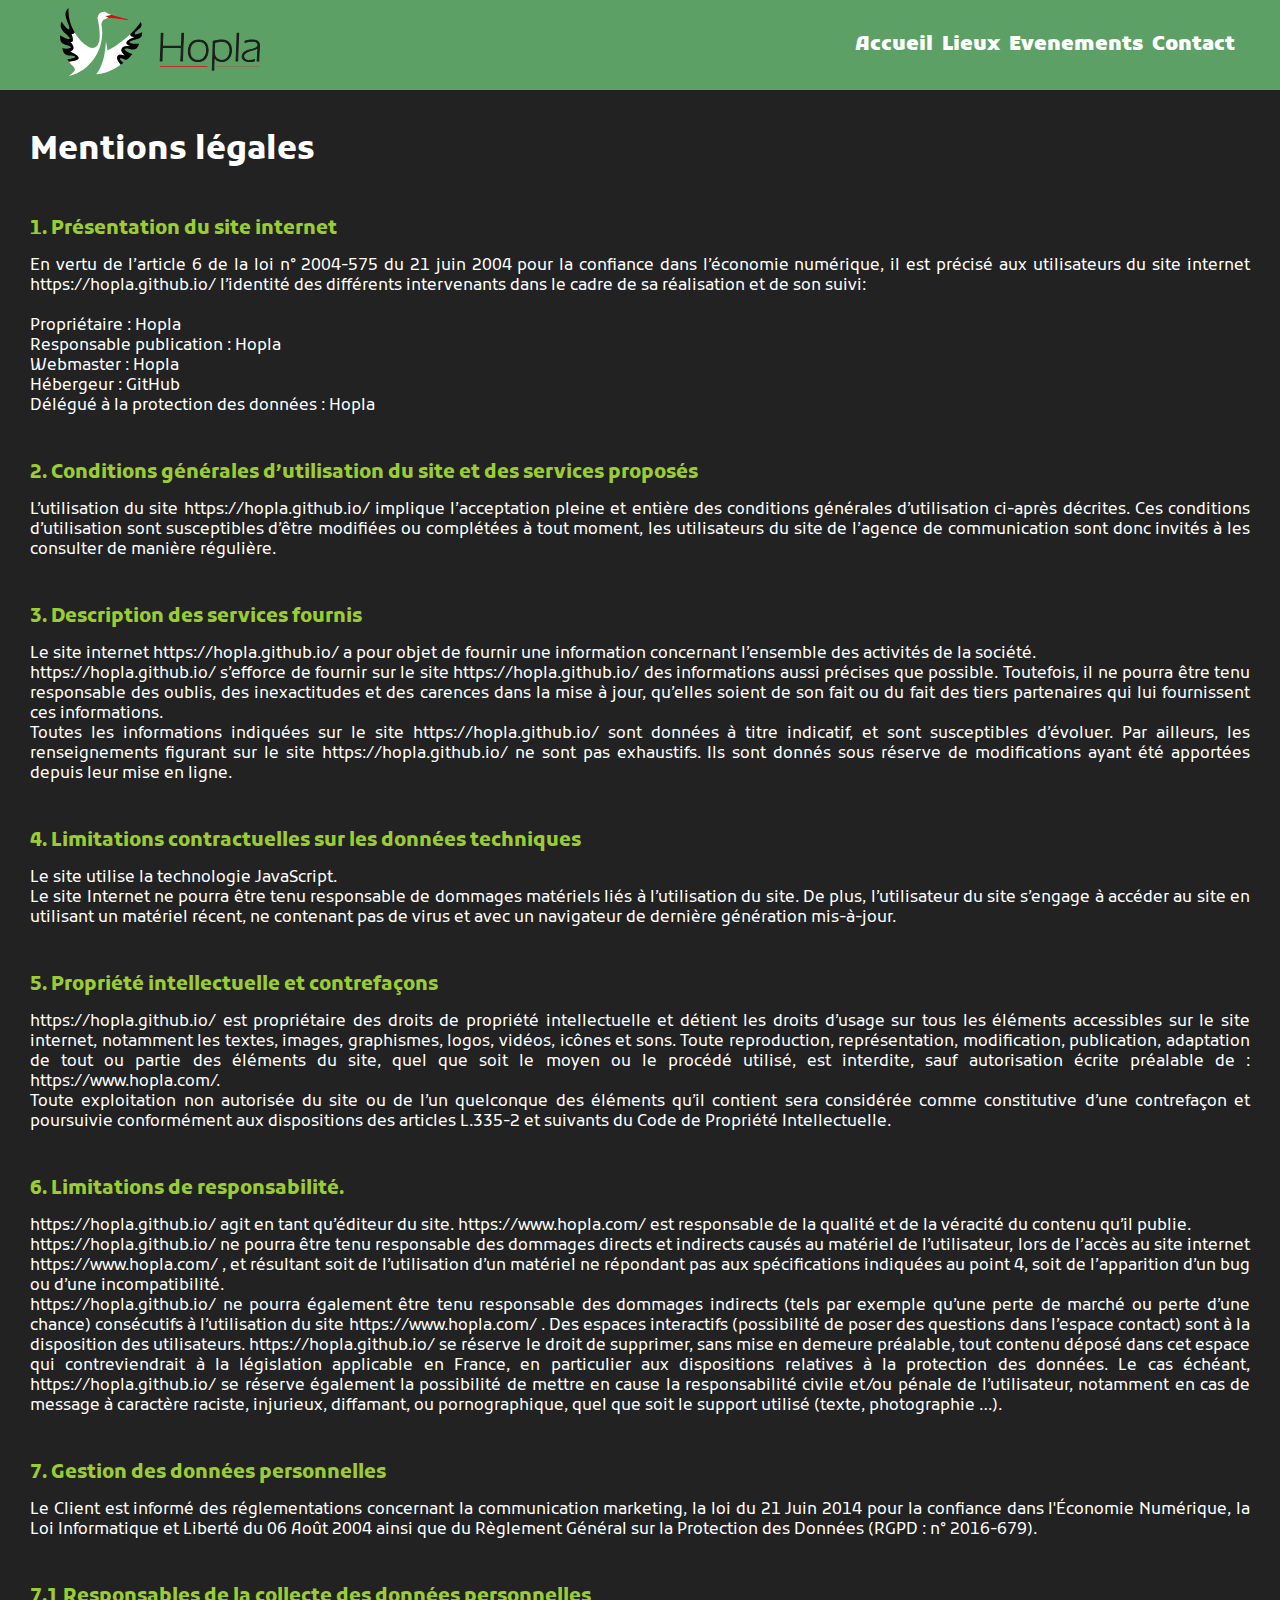
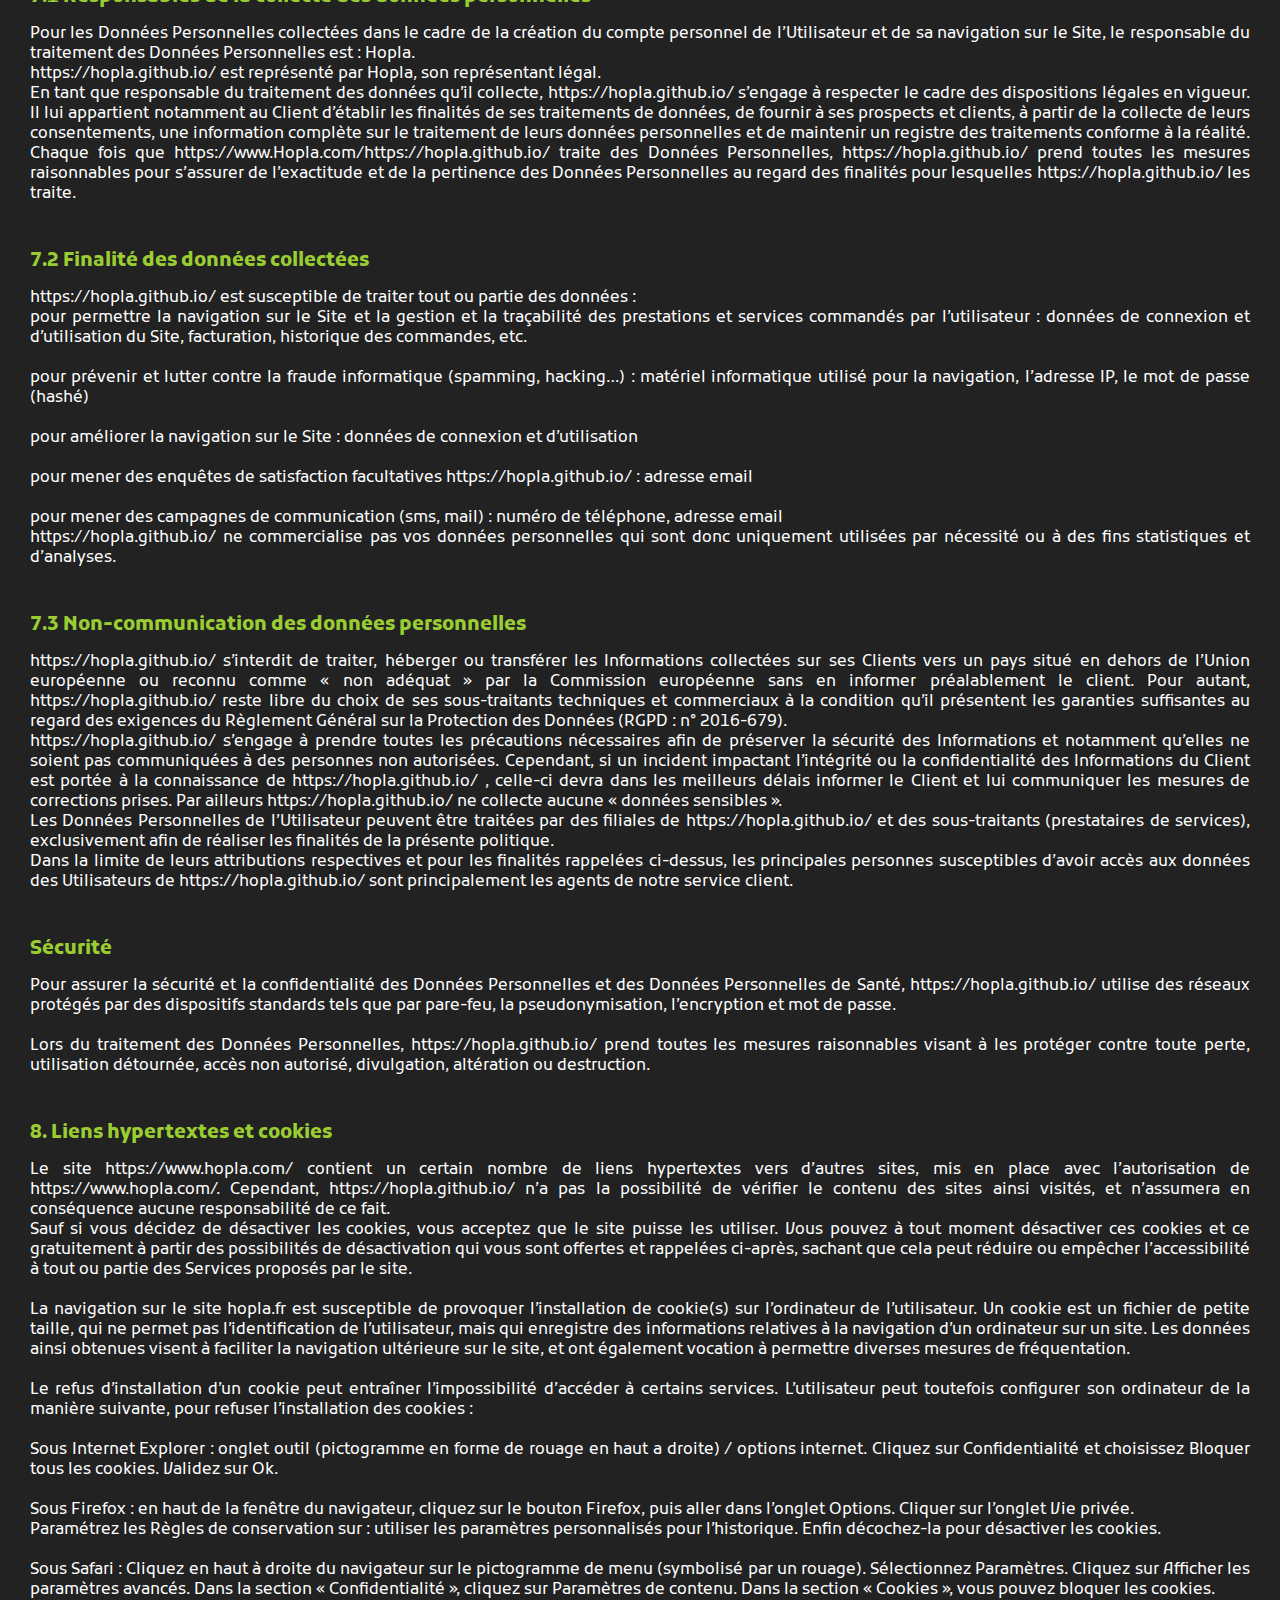
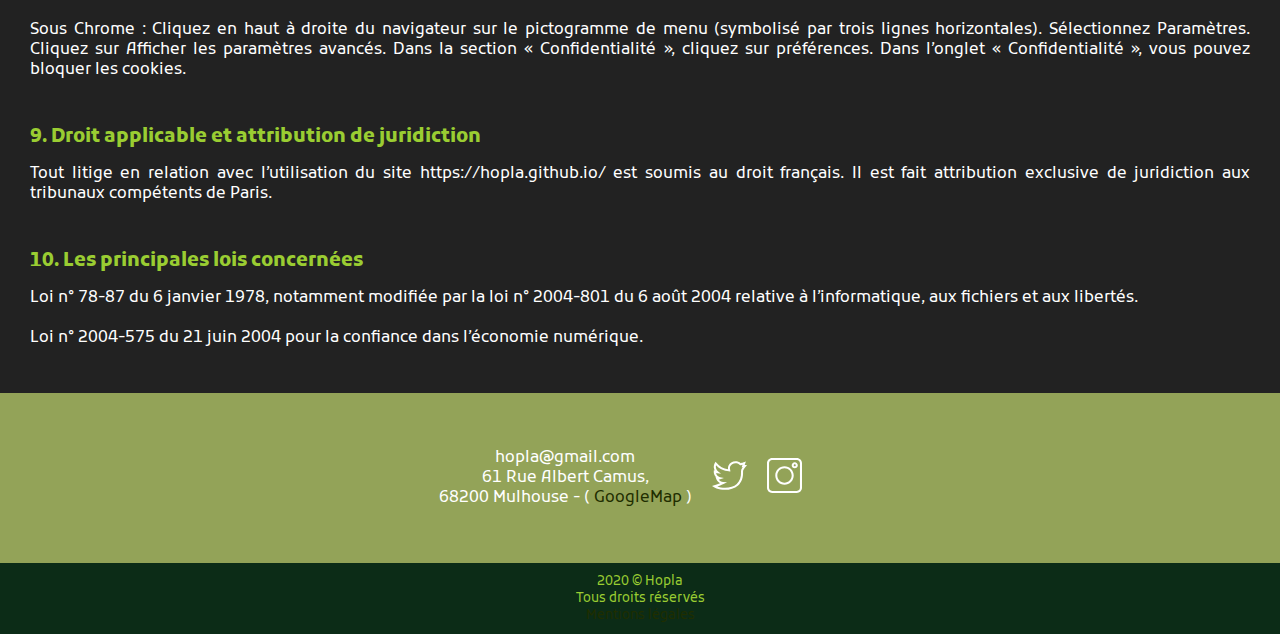
<file: mentionslegales.html>
<!DOCTYPE html>
<html lang="en">

<head>
    <meta charset="UTF-8">
    <meta name="viewport" content="width=device-width, initial-scale=1.0">
    <link rel="stylesheet" href="./style/commun.css">
    <link href="https://fonts.googleapis.com/css2?family=Kufam&display=swap" rel="stylesheet">
    <title>Document</title>
</head>
<style>
    .titre {
        margin: 30px;
        margin-bottom: 45px;
        margin-top: 130px;
        position: relative;
    }


    .container {
        margin: 30px;
    }

    .container h3 {
        margin-bottom: 15px;
        color: yellowgreen;
    }

    .container div {
        margin-bottom: 45px;
        text-align: justify;
    }
</style>

<body>

    <!-- NAVIGATION -->
    <nav class="navbar" id="navbar">
        <button id="hamburger-button" onclick="menu()">&#9776;</button>

        <a href="index.html">
            <img src="svg/Fichier1.svg" width="100%" height="100px">
          </a>
        <div class="navbar-menu">
            <a class="nav-link" href="index.html">Accueil</a>
            <a class="nav-link" href="index.html">Lieux</a>
            <a class="nav-link" href="index.html">Evenements</a>
            <a class="nav-link" href="index.html">Contact</a>
        </div>
    </nav>

    <div class="menutel">
        <ul>
            <img class="logo" src="svg/Fichier2.svg" width="100%" height="100px">
            <li> <a class="underline" onclick="menu()" href="index.html">Accueil</a> </li>
            <li> <a class="underline" onclick="menu()" href="index.html">Lieux</a> </li>
            <li> <a class="underline" onclick="menu()" href="index.html">Evenements</a> </li>
            <li> <a class="underline" onclick="menu()" href="index.html">Contact</a> </li>
        </ul>
    </div>

    <h1 class="titre">Mentions légales</h1>
    <div class="container">
        <h3>
            1. Présentation du site internet
        </h3>
        <div>
            En vertu de l’article 6 de la loi n° 2004-575 du 21 juin 2004 pour la confiance dans l’économie numérique,
            il est précisé aux utilisateurs du site internet https://hopla.github.io/ l’identité des différents
            intervenants dans le cadre de sa réalisation et de son suivi:
            <br><br>
            Propriétaire : Hopla <br>
            Responsable publication : Hopla <br>
            Webmaster : Hopla <br>
            Hébergeur : GitHub <br>
            Délégué à la protection des données : Hopla
        </div>
        <h3>
            2. Conditions générales d’utilisation du site et des services proposés
        </h3>
        <div>
            L’utilisation du site https://hopla.github.io/ implique l’acceptation pleine et entière des conditions
            générales d’utilisation ci-après décrites. Ces conditions d’utilisation sont susceptibles d’être modifiées
            ou complétées à tout moment, les utilisateurs du site de l’agence de communication sont donc invités à les
            consulter de manière régulière.
        </div>
        <h3>
            3. Description des services fournis
        </h3>
        <div>
            Le site internet https://hopla.github.io/ a pour objet de fournir une information concernant l’ensemble des
            activités de la société. <br>
            https://hopla.github.io/ s’efforce de fournir sur le site https://hopla.github.io/ des informations aussi
            précises que possible. Toutefois, il ne pourra être tenu responsable des oublis, des inexactitudes et des
            carences dans la mise à jour, qu’elles soient de son fait ou du fait des tiers partenaires qui lui
            fournissent ces informations. <br>
            Toutes les informations indiquées sur le site https://hopla.github.io/ sont données à titre indicatif, et
            sont susceptibles d’évoluer. Par ailleurs, les renseignements figurant sur le site https://hopla.github.io/
            ne sont pas exhaustifs. Ils sont donnés sous réserve de modifications ayant été apportées depuis leur mise
            en ligne.
        </div>
        <h3>
            4. Limitations contractuelles sur les données techniques
        </h3>
        <div>
            Le site utilise la technologie JavaScript. <br>
            Le site Internet ne pourra être tenu responsable de dommages matériels liés à l’utilisation du site. De
            plus, l’utilisateur du site s’engage à accéder au site en utilisant un matériel récent, ne contenant pas de
            virus et avec un navigateur de dernière génération mis-à-jour.
        </div>
        <h3>
            5. Propriété intellectuelle et contrefaçons
        </h3>
        <div>
            https://hopla.github.io/ est propriétaire des droits de propriété intellectuelle et détient les droits
            d’usage sur tous les éléments accessibles sur le site internet, notamment les textes, images, graphismes,
            logos, vidéos, icônes et sons. Toute reproduction, représentation, modification, publication, adaptation de
            tout ou partie des éléments du site, quel que soit le moyen ou le procédé utilisé, est interdite, sauf
            autorisation écrite préalable de : https://www.hopla.com/. <br>
            Toute exploitation non autorisée du site ou de l’un quelconque des éléments qu’il contient sera considérée
            comme constitutive d’une contrefaçon et poursuivie conformément aux dispositions des articles L.335-2 et
            suivants du Code de Propriété Intellectuelle.
        </div>
        <h3>
            6. Limitations de responsabilité.
        </h3>
        <div>
            https://hopla.github.io/ agit en tant qu’éditeur du site. https://www.hopla.com/ est responsable de la
            qualité et de la véracité du contenu qu’il publie. <br>
            https://hopla.github.io/ ne pourra être tenu responsable des dommages directs et indirects causés au
            matériel de l’utilisateur, lors de l’accès au site internet https://www.hopla.com/ , et résultant soit de
            l’utilisation d’un matériel ne répondant pas aux spécifications indiquées au point 4, soit de l’apparition
            d’un bug ou d’une incompatibilité. <br>
            https://hopla.github.io/ ne pourra également être tenu responsable des dommages indirects (tels par exemple
            qu’une perte de marché ou perte d’une chance) consécutifs à l’utilisation du site https://www.hopla.com/ .
            Des espaces interactifs (possibilité de poser des questions dans l’espace contact) sont à la disposition des
            utilisateurs. https://hopla.github.io/ se réserve le droit de supprimer, sans mise en demeure préalable,
            tout contenu déposé dans cet espace qui contreviendrait à la législation applicable en France, en
            particulier aux dispositions relatives à la protection des données. Le cas échéant, https://hopla.github.io/
            se réserve également la possibilité de mettre en cause la responsabilité civile et/ou pénale de
            l’utilisateur, notamment en cas de message à caractère raciste, injurieux, diffamant, ou pornographique,
            quel que soit le support utilisé (texte, photographie …).
        </div>
        <h3>
            7. Gestion des données personnelles
        </h3>
        <div>
            Le Client est informé des réglementations concernant la communication marketing, la loi du 21 Juin 2014 pour
            la confiance dans l'Économie Numérique, la Loi Informatique et Liberté du 06 Août 2004 ainsi que du
            Règlement Général sur la Protection des Données (RGPD : n° 2016-679).
        </div>
        <h3>
            7.1 Responsables de la collecte des données personnelles
        </h3>
        <div>
            Pour les Données Personnelles collectées dans le cadre de la création du compte personnel de l’Utilisateur
            et de sa navigation sur le Site, le responsable du traitement des Données Personnelles est : Hopla. <br>
            https://hopla.github.io/ est représenté par Hopla, son représentant légal. <br>
            En tant que responsable du traitement des données qu’il collecte, https://hopla.github.io/ s’engage à
            respecter le cadre des dispositions légales en vigueur. Il lui appartient notamment au Client d’établir les
            finalités de ses traitements de données, de fournir à ses prospects et clients, à partir de la collecte de
            leurs consentements, une information complète sur le traitement de leurs données personnelles et de
            maintenir un registre des traitements conforme à la réalité. Chaque fois que
            https://www.Hopla.com/https://hopla.github.io/ traite des Données Personnelles, https://hopla.github.io/
            prend toutes les mesures raisonnables pour s’assurer de l’exactitude et de la pertinence des Données
            Personnelles au regard des finalités pour lesquelles https://hopla.github.io/ les traite.
        </div>
        <h3>
            7.2 Finalité des données collectées
        </h3>
        <div>
            https://hopla.github.io/ est susceptible de traiter tout ou partie des données : <br>
            pour permettre la navigation sur le Site et la gestion et la traçabilité des prestations et services
            commandés par l’utilisateur : données de connexion et d’utilisation du Site, facturation, historique des
            commandes, etc. <br>
            <br>
            pour prévenir et lutter contre la fraude informatique (spamming, hacking…) : matériel informatique utilisé
            pour la navigation, l’adresse IP, le mot de passe (hashé) <br>
            <br>
            pour améliorer la navigation sur le Site : données de connexion et d’utilisation <br>
            <br>
            pour mener des enquêtes de satisfaction facultatives https://hopla.github.io/ : adresse email <br>
            <br>
            pour mener des campagnes de communication (sms, mail) : numéro de téléphone, adresse email <br>
            https://hopla.github.io/ ne commercialise pas vos données personnelles qui sont donc uniquement utilisées
            par nécessité ou à des fins statistiques et d’analyses.
        </div>
        <h3>
            7.3 Non-communication des données personnelles
        </h3>
        <div>
            https://hopla.github.io/ s’interdit de traiter, héberger ou transférer les Informations collectées sur ses
            Clients vers un pays situé en dehors de l’Union européenne ou reconnu comme « non adéquat » par la
            Commission européenne sans en informer préalablement le client. Pour autant, https://hopla.github.io/ reste
            libre du choix de ses sous-traitants techniques et commerciaux à la condition qu’il présentent les garanties
            suffisantes au regard des exigences du Règlement Général sur la Protection des Données (RGPD : n° 2016-679).
            <br>
            https://hopla.github.io/ s’engage à prendre toutes les précautions nécessaires afin de préserver la sécurité
            des Informations et notamment qu’elles ne soient pas communiquées à des personnes non autorisées. Cependant,
            si un incident impactant l’intégrité ou la confidentialité des Informations du Client est portée à la
            connaissance de https://hopla.github.io/ , celle-ci devra dans les meilleurs délais informer le Client et
            lui communiquer les mesures de corrections prises. Par ailleurs https://hopla.github.io/ ne collecte aucune
            « données sensibles ». <br>
            Les Données Personnelles de l’Utilisateur peuvent être traitées par des filiales de https://hopla.github.io/
            et des sous-traitants (prestataires de services), exclusivement afin de réaliser les finalités de la
            présente politique. <br>
            Dans la limite de leurs attributions respectives et pour les finalités rappelées ci-dessus, les principales
            personnes susceptibles d’avoir accès aux données des Utilisateurs de https://hopla.github.io/ sont
            principalement les agents de notre service client.
        </div>
        <h3>
            Sécurité
        </h3>
        <div>
            Pour assurer la sécurité et la confidentialité des Données Personnelles et des Données Personnelles de
            Santé, https://hopla.github.io/ utilise des réseaux protégés par des dispositifs standards tels que par
            pare-feu, la pseudonymisation, l’encryption et mot de passe. <br>
            <br>
            Lors du traitement des Données Personnelles, https://hopla.github.io/ prend toutes les mesures raisonnables
            visant à les protéger contre toute perte, utilisation détournée, accès non autorisé, divulgation, altération
            ou destruction.
        </div>
        <h3>
            8. Liens hypertextes et cookies
        </h3>
        <div>
            Le site https://www.hopla.com/ contient un certain nombre de liens hypertextes vers d’autres sites, mis en
            place avec l’autorisation de https://www.hopla.com/. Cependant, https://hopla.github.io/ n’a pas la
            possibilité de vérifier le contenu des sites ainsi visités, et n’assumera en conséquence aucune
            responsabilité de ce fait. <br>
            Sauf si vous décidez de désactiver les cookies, vous acceptez que le site puisse les utiliser. Vous pouvez à
            tout moment désactiver ces cookies et ce gratuitement à partir des possibilités de désactivation qui vous
            sont offertes et rappelées ci-après, sachant que cela peut réduire ou empêcher l’accessibilité à tout ou
            partie des Services proposés par le site. <br>
            <br>
            La navigation sur le site hopla.fr est susceptible de provoquer l’installation de cookie(s) sur l’ordinateur
            de l’utilisateur. Un cookie est un fichier de petite taille, qui ne permet pas l’identification de
            l’utilisateur, mais qui enregistre des informations relatives à la navigation d’un ordinateur sur un site.
            Les données ainsi obtenues visent à faciliter la navigation ultérieure sur le site, et ont également
            vocation à permettre diverses mesures de fréquentation. <br>
            <br>
            Le refus d’installation d’un cookie peut entraîner l’impossibilité d’accéder à certains services.
            L’utilisateur peut toutefois configurer son ordinateur de la manière suivante, pour refuser l’installation
            des cookies : <br>
            <br>
            Sous Internet Explorer : onglet outil (pictogramme en forme de rouage en haut a droite) / options internet.
            Cliquez sur Confidentialité et choisissez Bloquer tous les cookies. Validez sur Ok. <br>
            <br>
            Sous Firefox : en haut de la fenêtre du navigateur, cliquez sur le bouton Firefox, puis aller dans l’onglet
            Options. Cliquer sur l’onglet Vie privée. <br>
            Paramétrez les Règles de conservation sur : utiliser les paramètres personnalisés pour l’historique. Enfin
            décochez-la pour désactiver les cookies. <br>
            <br>
            Sous Safari : Cliquez en haut à droite du navigateur sur le pictogramme de menu (symbolisé par un rouage).
            Sélectionnez Paramètres. Cliquez sur Afficher les paramètres avancés. Dans la section « Confidentialité »,
            cliquez sur Paramètres de contenu. Dans la section « Cookies », vous pouvez bloquer les cookies. <br>
            <br>
            Sous Chrome : Cliquez en haut à droite du navigateur sur le pictogramme de menu (symbolisé par trois lignes
            horizontales). Sélectionnez Paramètres. Cliquez sur Afficher les paramètres avancés. Dans la section «
            Confidentialité », cliquez sur préférences. Dans l’onglet « Confidentialité », vous pouvez bloquer les
            cookies.
        </div>
        <h3>
            9. Droit applicable et attribution de juridiction
        </h3>
        <div>
            Tout litige en relation avec l’utilisation du site https://hopla.github.io/ est soumis au droit français. Il
            est fait attribution exclusive de juridiction aux tribunaux compétents de Paris.
        </div>
        <h3>
            10. Les principales lois concernées
        </h3>
        <div>
            Loi n° 78-87 du 6 janvier 1978, notamment modifiée par la loi n° 2004-801 du 6 août 2004 relative à
            l’informatique, aux fichiers et aux libertés. <br>
            <br>
            Loi n° 2004-575 du 21 juin 2004 pour la confiance dans l’économie numérique.
        </div>

    </div>


    <footer>
        <div class="footercontact">
            <div class="reseaux">
                <a href="https://twitter.com/hoplaTravel" target="_blank"><img src="svg/twitter.svg" alt=""></a>
                <a href="https://www.instagram.com/hopla.travel/" target="_blank"><img src="svg/instagram.svg"
                        alt=""><a>
            </div>
            <div class="footertexte">
                hopla@gmail.com <br>
                61 Rue Albert Camus,<br> 68200 Mulhouse - (<a class="googlemap"
                    href="https://goo.gl/maps/TSnRVutd2NRsDCDg9" target="_blank"> GoogleMap </a>)
            </div>
        </div>
        <div class="footer2">
            <div class="footeradress">2020 © Hopla<br>
                Tous droits réservés
            </div>
            <div class="mention">
                <a class="mention" href="mentionslegales.html">Mentions légales</a>
            </div>

        </div>
    </footer>
</body>

<script src="java/javascript.js"></script>

</html>
</file>
<file: style/commun.css>
html{
    scroll-behavior: smooth;
}
body {
    position: relative;
    margin: 0;
    padding: 0;
    font-family: Kufam;
    overflow-x: hidden;
    background-color: rgb(34, 34, 34);
    color: white;
  }

/****************************/
/****************************/
/*       Code Mobile        */
/****************************/
/****************************/

/****************************/
/*    Code du Header        */
/****************************/
.navbar{
  position: fixed;
  top: 0;
  padding: 10px;
  width: 100%;
  height: 70px;
  display: flex;
  z-index: 10000;
  transition: 1s;
  justify-content: space-between;
  align-items: center;
  background:  #5da066;
}

.menutel{
  position: fixed;
  top: 80px;
  bottom: 0;
  left: 0;
  right: 0;
  padding: 30px;
  background-color: white;
  transform: translateX(-100%);
  transition: 0.5s;
  z-index: 11;
}

.menutel a {
  text-decoration: none;
  color: white;
  font-size: 20px;
  margin-bottom: 40px;
}

.menutel>ul>img{
  margin-bottom: 50px;
  margin-top: 50px;
}

nav a img{
  display: none;
}

nav>div{
  display: none;
}

.ouvert {
  transform: translate(0);
  background: #5da066;
}

#hamburger,
#hamburger-content {
  display: inline;
}

#hamburger-button {
  cursor: pointer;
  background: none;
  border: none;
  position: absolute;
  left: 45%;
  font-size: 30px;
  padding: 0;
  vertical-align: top;
  line-height: 77px;
  float: right;
  animation: 1s;
  color: white;
}

.burger2 {
  transform: rotate(90°);
  color: red;
}

li {
  display: block;
}

li:before {
  content: ' ';
  display: inline-block;
  vertical-align: middle;
  width: 20px;
  height: 20px;
  margin-right: 30px;
  margin-bottom: 24px;
  margin-top: 20px;
}


li:nth-child(2):before {
  background-image: url(../svg/accueil.svg);
}

li:nth-child(3):before {
  background-image: url(../svg/lieux.svg);
}

li:nth-child(4):before {
  background-image: url(../svg/evenement.svg);
}

li:nth-child(5):before {
  background-image: url(../svg/contact.svg);
}

.logo {
  width: 60px;
  height: 60px;
  margin-left: 30%;
  margin-top: 0px;
}

/****************************/
/*    Code du Footer        */
/****************************/

footer{
  transition: 500ms ease-in-out;
} 

.footercontact{
  height: 150px;
  display: flex;
  align-items: center;
  justify-content: center;
  flex-direction: row-reverse;
  color: white;
  background-color: rgb(147, 163, 88);
  padding: 10px;
  padding-right: 50px;
}

.reseaux{
  display: flex;
  flex-direction: initial;
}

.reseaux a img{
  margin-left: 10px;
  margin-right: 10px;
  width: 35px;
}

.footertexte{
  display: block;
  font-size: 1em;
  margin: 10px;
  text-align: center;
}

.footer2{
  background-color: rgb(12, 44, 23);
  color: yellowgreen;
  font-size: small;
  display: flex;
  align-items: center;
  justify-content: center;
  flex-direction: column;
  padding: 10px;
  background-position: center;
  background-size: cover;
}

.mention{
  text-decoration: none;
  color: rgb(31, 46, 0);
}

.googlemap{
text-decoration: none;
  color: rgb(31, 46, 0);
}

.footeradress{
  text-align: center;
}

footer:hover{
  box-shadow: 0px 0px 10em rgba(0,0,0,0.19);
}


/****************************/
/****************************/
/*       Code PC        */
/****************************/
/****************************/

@media screen and (min-width: 1200px) {

    /****************************/
    /*    Code du Header        */
    /****************************/
    nav a img{
      display: initial;
    }
    
    nav>div{
      display: initial;
    }
    
    .navbar>button{
      display: none;
    }
  
    .navbar{
      position: fixed;
      top: 0;
      padding: 10px;
      width: 100%;
      height: 70px;
      display: flex;
      z-index: 10000;
      transition: 1s;
      justify-content: space-between;
      align-items: center;
      background: #5da066;
    }

    .navbar img{
      width: 200px;
      height: auto;
      margin-left: 50px;
    }
  
    .navbar-menu{
      margin-right: 50px;
    }
    .navbar2{
      background: #c8ad7f;
      padding: 0;
    }
    .nav-link{
      margin-right: 5px;
      text-decoration: none;
      font-size: 20px;
      font-weight: 900;
      color: white;
      transition: 0.5s ease-in-out;
    }
    .nav-link:hover,
    .nav-link:focus{
      color: yellowgreen;
    }
    .nav-link2{
      color: black;
      font-size: 15px;
    }
  
    header {
      display: none;
  }

}
</file>
